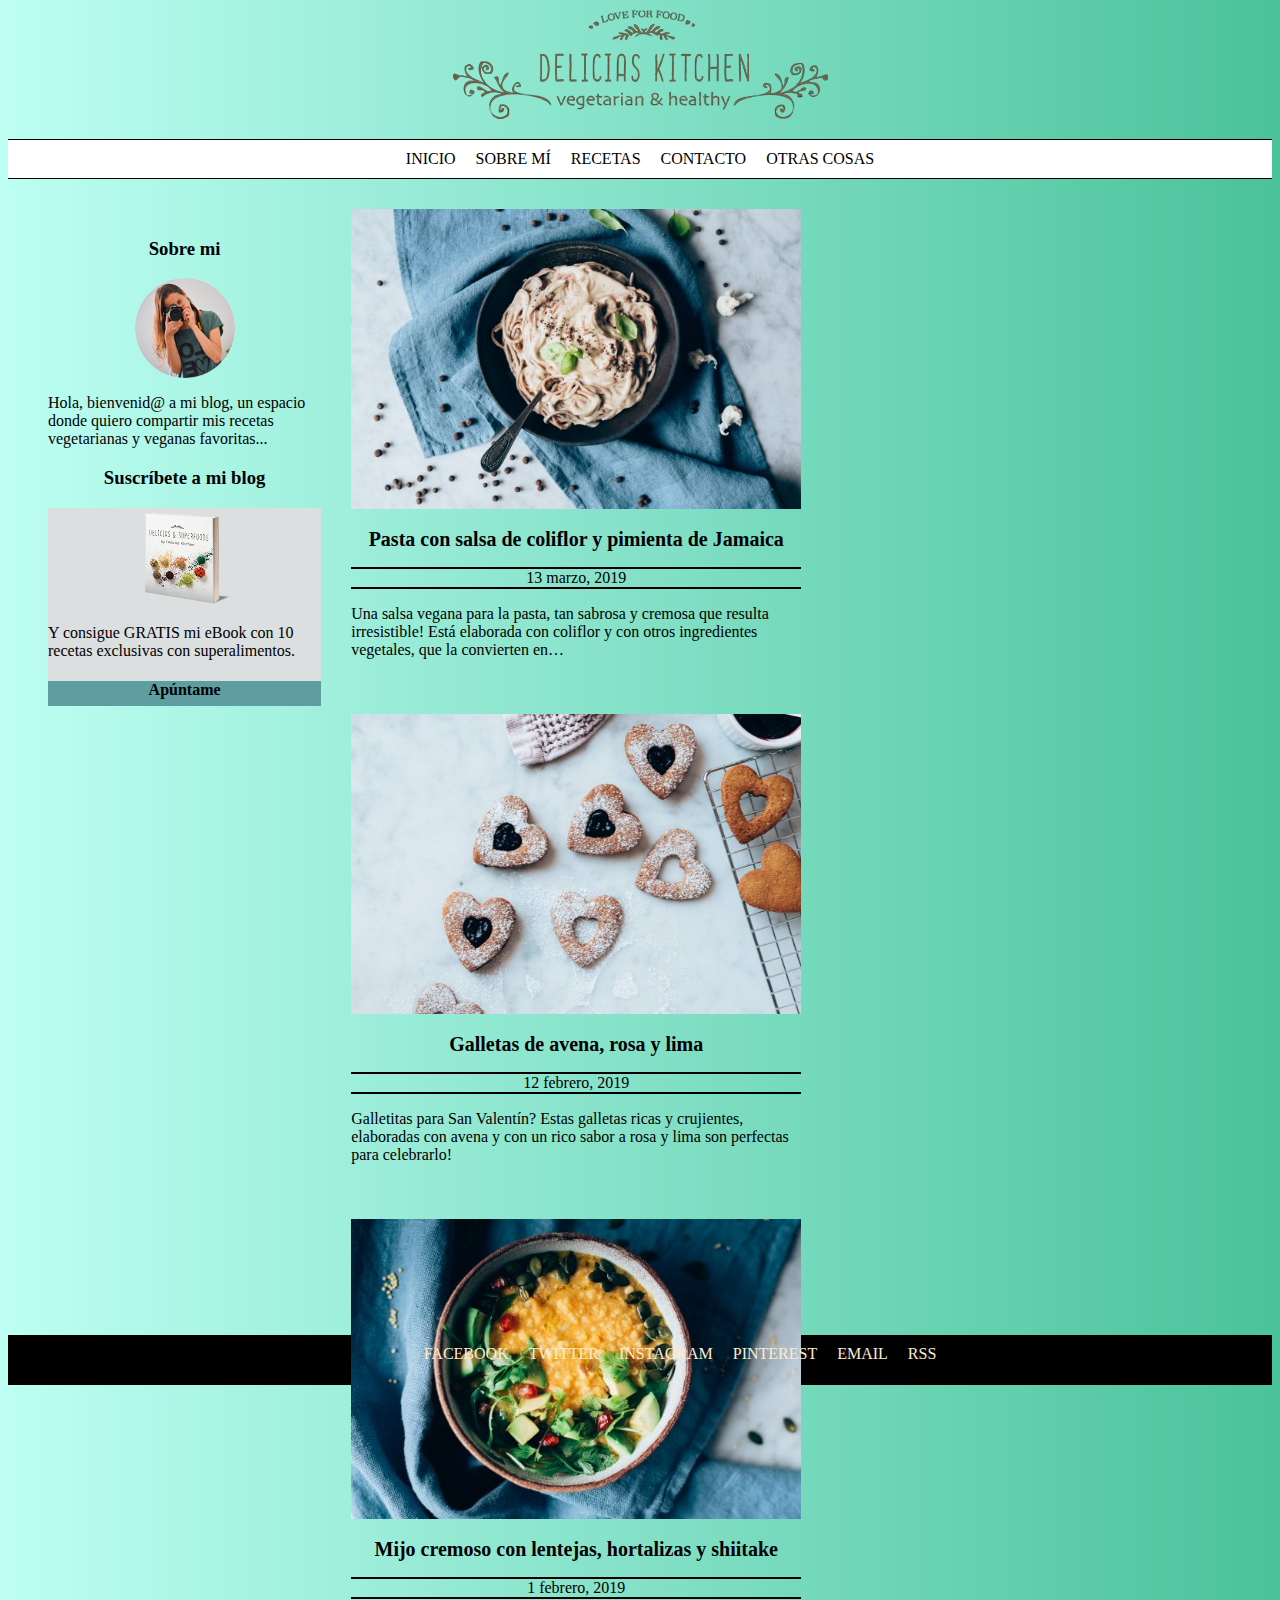
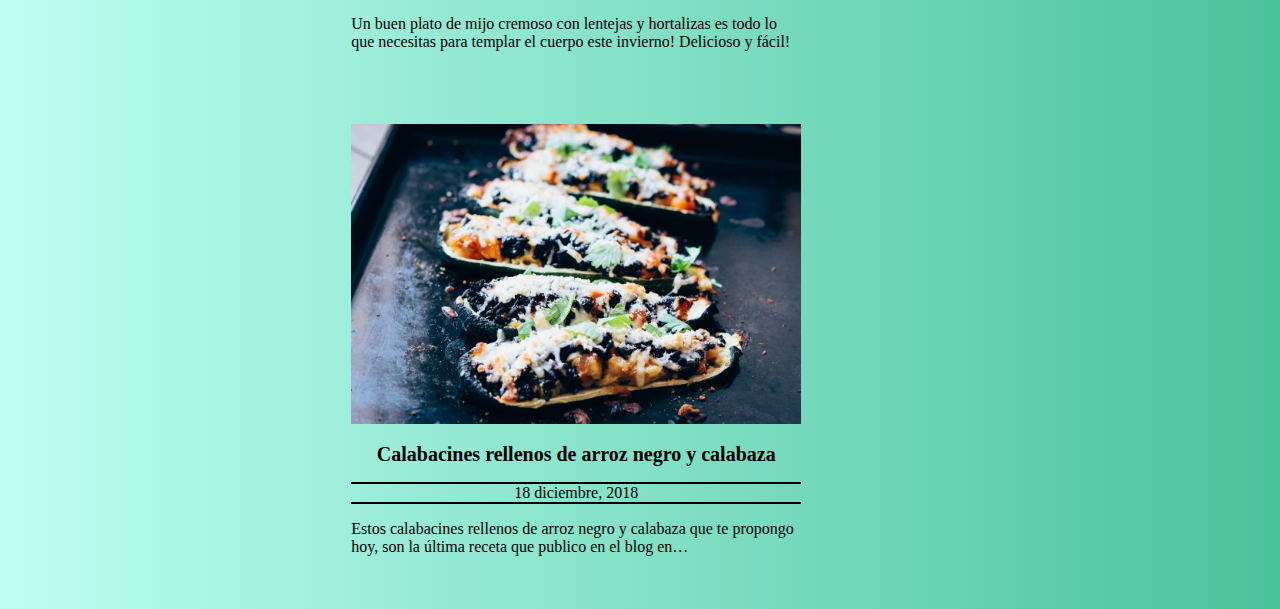
<file: index.html>
<!DOCTYPE html>
<!-- *****************************************************
NOMBRE: Alejandro
APELLIDOS: Sánchez Camposo
*********************************************************** -->
<html>

<head>
    <meta charset="utf-8" />
    <link rel="stylesheet" href="CSSgeneral.css" />
    <link rel="stylesheet" href="index.css" />
    <title>Delicias Kitchen</title>
</head>

<body>
    <div class="Logo-Delicias">
        <img src="imagenes\Logo-Delicias.png" alt="Logo-Delicias">
    </div>
    <header>
        <nav>
            <li class="menu"><a href="index.html">Inicio</a></li>
            <li class="menu"><a href="index.html">Sobre mí</a></li>
            <li class="menu"><a href="recetas.html">Recetas</a></li>
            <li class="menu"><a href="formulario.html">Contacto</a></li>
            <li class="menu"><a href="chuletas.html">Otras cosas</a></li>
        </nav>
    </header>
    <main class="container">
        <div class="sobre_mi ">
            <aside>
                <h3>Sobre mi</h3>
                <div class="perfil">
                    <img  src="imagenes\isagil.png" alt="perfil">
                </div>
                <p>Hola, bienvenid@ a mi blog, un espacio donde quiero compartir mis recetas vegetarianas y veganas
                    favoritas...</p>
                <h3>Suscríbete a mi blog</h3>
                <div class="aa">
                    <div class="Libro">
                        <img src="imagenes\libro.png" alt="">
                    </div>
                    <p>Y consigue GRATIS mi eBook con 10 recetas exclusivas con superalimentos.</p>
                    <h4>Apúntame</h4>
            </aside>
        </div>
        </div>
        <section class="recetas">
            <article>
                <img  src="imagenes\Pasta.jpg" alt="">
                <a href="recetas.html"> Pasta con salsa de coliflor y pimienta de Jamaica</a>
                <p class="date">13 marzo, 2019</p>
                <p>Una salsa vegana para la pasta, tan sabrosa y cremosa que resulta irresistible! Está
                    elaborada
                    con coliflor y
                    con otros ingredientes vegetales, que la convierten en… </p>
            </article>
            <article>
                <img  src="imagenes\galletas.jpg" alt="">
                <a href="recetas.html">Galletas de avena, rosa y lima</a>
                <p class="date">12 febrero, 2019</p>
                <p>Galletitas para San Valentín? Estas galletas ricas y crujientes, elaboradas con avena y
                    con
                    un rico sabor a rosa y
                    lima son perfectas para celebrarlo!</p>
            </article>
            <article>
                <img  src="imagenes\mijo.jpg" alt="">
                <a href="recetas.html">Mijo cremoso con lentejas, hortalizas y shiitake</a>
                <p class="date">1 febrero, 2019</p>
                <p>Un buen plato de mijo cremoso con lentejas y hortalizas es todo lo que necesitas para
                    templar
                    el cuerpo este
                    invierno! Delicioso y fácil!</p>
            </article>
            <article>
                <img  src="imagenes\calabacines.jpg" alt="">
                <a href="recetas.html">Calabacines rellenos de arroz negro y calabaza</a>
                <p class="date">18 diciembre, 2018</p>
                <p>Estos calabacines rellenos de arroz negro y calabaza que te propongo hoy, son la última
                    receta que publico en el
                    blog en…</p>
            </article>
        </section>
    </main>
    <footer>
        <ul>
            <li>Facebook</li>
            <li>Twitter</li>
            <li>Instagram</li>
            <li>Pinterest</li>
            <li>Email</li>
            <li>RSS</li>
        </ul>
    </footer>
</body>
</html>
</file>
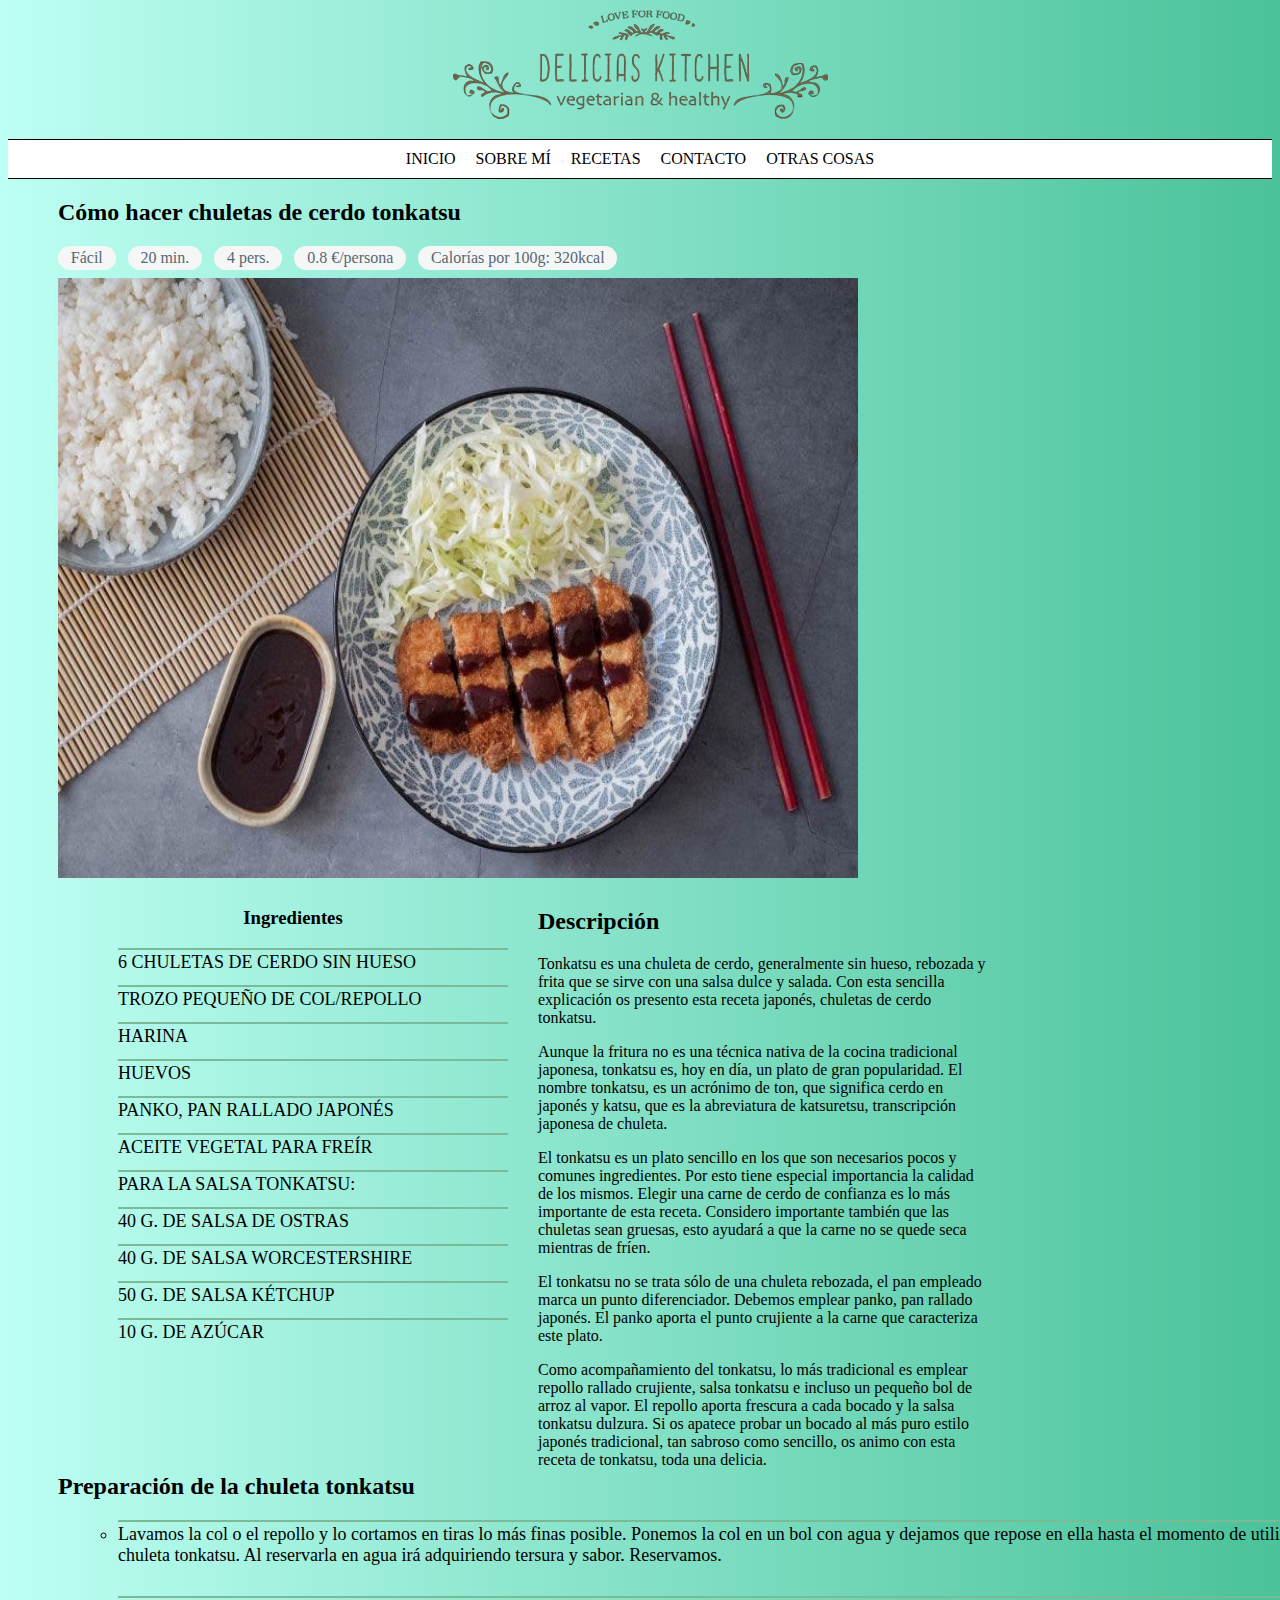
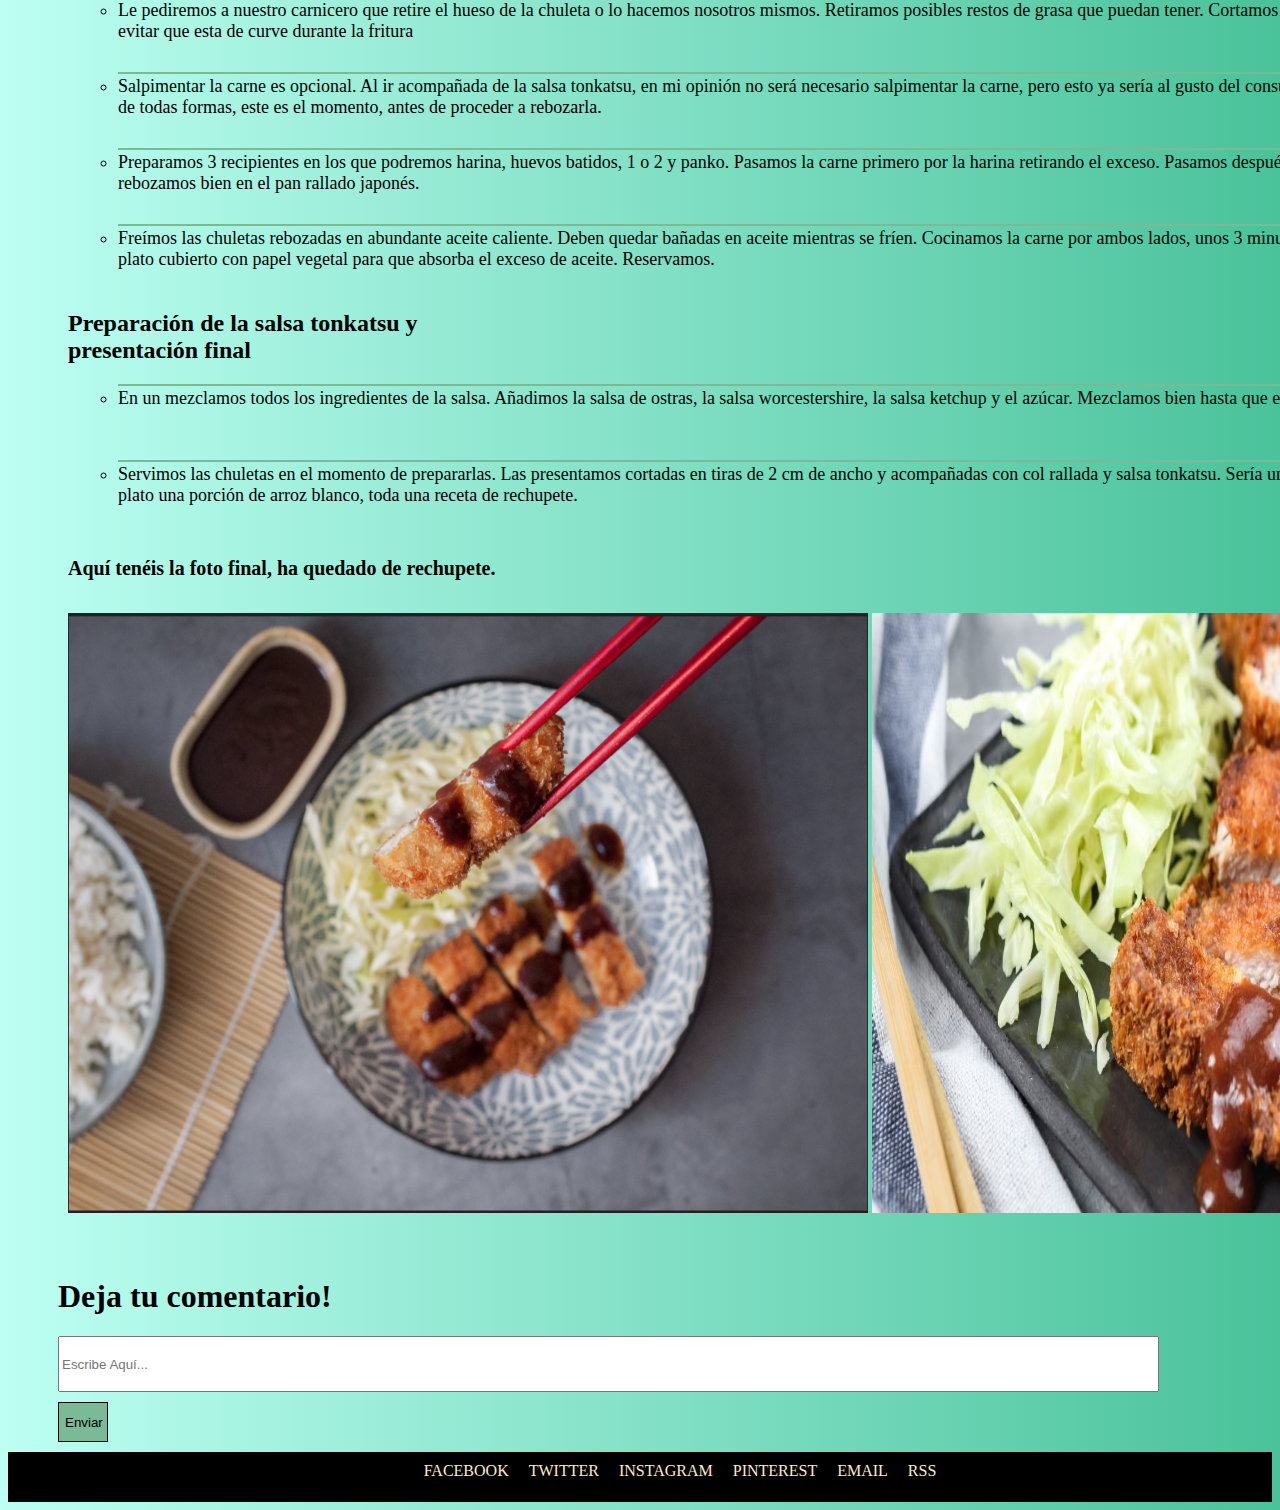
<file: chuletas.html>
<!DOCTYPE html>
<!-- *****************************************************
NOMBRE: Alejandro
APELLIDOS: Sánchez Camposo
*********************************************************** -->
<html>

<head>
    <meta charset="utf-8" />
    <link rel="stylesheet" href="CSSgeneral.css" />
    <link rel="stylesheet" href="chuletas.css" />
    <title>Delicias Kitchen</title>
</head>


<body>
    <div class="Logo-Delicias">
        <img src="imagenes\Logo-Delicias.png" alt="Logo-Delicias">
    </div>
    <header>
        <nav>
            <li class="menu"><a href="index.html">Inicio</a></li>
            <li class="menu"><a href="index.html">Sobre mí</a></li>
            <li class="menu"><a href="recetas.html">Recetas</a></li>
            <li class="menu"><a href="formulario.html">Contacto</a></li>
            <li class="menu"><a href="chuletas.html">Otras cosas</a></li>
        </nav>
    </header>
    <main>
        <h2>Cómo hacer chuletas de cerdo tonkatsu</h2>
        <span class="info">Fácil</span>
        <span class="info">20 min.</span>
        <span class="info">4 pers.</span>
        <span class="info">0.8 €/persona</span>
        <span class="info">Calorías por 100g: 320kcal</span>
        <section class="intro">
            <img src="imagenes\chuletas-de-cerdo-tonkatsu-768x480.jpg" alt="foto_receta">
            <article>
                <div class="ingredients">
                    <h3>Ingredientes</h3>
                    <ul>
                        <li>6 chuletas de cerdo sin hueso</li>
                        <li>Trozo pequeño de col/repollo</li>
                        <li>Harina</li>
                        <li>Huevos</li>
                        <li>Panko, pan rallado japonés</li>
                        <li>Aceite vegetal para freír</li>
                        <li>Para la salsa tonkatsu:</li>
                        <li>40 g. de salsa de ostras</li>
                        <li>40 g. de salsa worcestershire</li>
                        <li>50 g. de salsa kétchup</li>
                        <li>10 g. de azúcar</li>
                    </ul>
                </div>
            </article>
            <article>
                <h2>Descripción</h2>
                <p>Tonkatsu es una chuleta de cerdo, generalmente sin hueso, rebozada y frita que se sirve con una salsa
                    dulce y salada. Con esta sencilla explicación os presento esta receta japonés, chuletas de cerdo
                    tonkatsu.</p>
                <p>Aunque la fritura no es una técnica nativa de la cocina tradicional japonesa, tonkatsu es, hoy en
                    día, un plato de gran popularidad. El nombre tonkatsu, es un acrónimo de ton, que significa cerdo en
                    japonés y katsu, que es la abreviatura de katsuretsu, transcripción japonesa de chuleta.</p>
                <p>El tonkatsu es un plato sencillo en los que son necesarios pocos y comunes ingredientes. Por esto
                    tiene especial importancia la calidad de los mismos. Elegir una carne de cerdo de confianza es lo
                    más importante de esta receta. Considero importante también que las chuletas sean gruesas, esto
                    ayudará a que la carne no se quede seca mientras de fríen.</p>
                <p>El tonkatsu no se trata sólo de una chuleta rebozada, el pan empleado marca un punto diferenciador.
                    Debemos emplear panko, pan rallado japonés. El panko aporta el punto crujiente a la carne que
                    caracteriza este plato.</p>
                <p>Como acompañamiento del tonkatsu, lo más tradicional es emplear repollo rallado crujiente, salsa
                    tonkatsu e incluso un pequeño bol de arroz al vapor. El repollo aporta frescura a cada bocado y la
                    salsa tonkatsu dulzura. Si os apatece probar un bocado al más puro estilo japonés tradicional, tan
                    sabroso como sencillo, os animo con esta receta de tonkatsu, toda una delicia.</p>
            </article>
        </section>
        <section>
            <div class="pasos">
                <h2>Preparación de la chuleta tonkatsu</h2>
                <article>
                    <ol>
                        <li>
                            Lavamos la col o el repollo y lo cortamos en tiras lo más finas posible. Ponemos la col en
                            un
                            bol con agua y dejamos que repose en ella hasta el momento de utilizarla. La col nos servirá
                            de
                            guarnición para la chuleta tonkatsu. Al reservarla en agua irá adquiriendo tersura y sabor.
                            Reservamos.
                        </li>
                        <li>
                            Le pediremos a nuestro carnicero que retire el hueso de la chuleta o lo hacemos nosotros
                            mismos.
                            Retiramos posibles restos de grasa que puedan tener. Cortamos los ligamentos que bordean la
                            carne para evitar que esta de curve durante la fritura
                        </li>
                        <li>
                            Salpimentar la carne es opcional. Al ir acompañada de la salsa tonkatsu, en mi opinión no
                            será
                            necesario salpimentar la carne, pero esto ya sería al gusto del consumidor. Si lo que
                            queremos
                            es salpimentarla de todas formas, este es el momento, antes de proceder a rebozarla.
                        </li>
                        <li>
                            Preparamos 3 recipientes en los que podremos harina, huevos batidos, 1 o 2 y panko. Pasamos
                            la
                            carne primero por la harina retirando el exceso. Pasamos después la carne por el huevo
                            batido y
                            finalmente rebozamos bien en el pan rallado japonés.
                        </li>
                        <li>
                            Freímos las chuletas rebozadas en abundante aceite caliente. Deben quedar bañadas en aceite
                            mientras se fríen. Cocinamos la carne por ambos lados, unos 3 minutos por cada uno.
                            Retiramos
                            las chuletas a un plato cubierto con papel vegetal para que absorba el exceso de aceite.
                            Reservamos.
                        </li>
                    </ol>
                    <h2>Preparación de la salsa tonkatsu y presentación final</h2>
                    <ol>
                        <li>En un mezclamos todos los ingredientes de la salsa. Añadimos la salsa de ostras, la salsa
                            worcestershire, la salsa ketchup y el azúcar. Mezclamos bien hasta que el azúcar se haya
                            disuelto.</li>
                        <li>Servimos las chuletas en el momento de prepararlas. Las presentamos cortadas en tiras de 2
                            cm de ancho y acompañadas con col rallada y salsa tonkatsu. Sería un perfecto acompañamiento
                            para completar en plato una porción de arroz blanco, toda una receta de rechupete.</li>
                    </ol>
            </div>
            </article>
            <article class="final">
                <h5>Aquí tenéis la foto final, ha quedado de rechupete.</h5>
                <img src="imagenes\Captura.PNG" alt="foto_final" >
                <img src="imagenes\tonkatsu-1200x480.jpg" alt="">
            </article>
        </section>
        <h1>Deja tu comentario!</h1>
        <div class="comentario">
        <form action="" method="get" id="comentario">
            <input type="text" id="comentario" placeholder="Escribe Aquí...">
        </form>
        <button type="submit">Enviar</button>
        </div>
    </main>
    <footer>
        <ul>
            <li>Facebook</li>
            <li>Twitter</li>
            <li>Instagram</li>
            <li>Pinterest</li>
            <li>Email</li>
            <li>RSS</li>
        </ul>
    </footer>
</body>

</html>
</file>
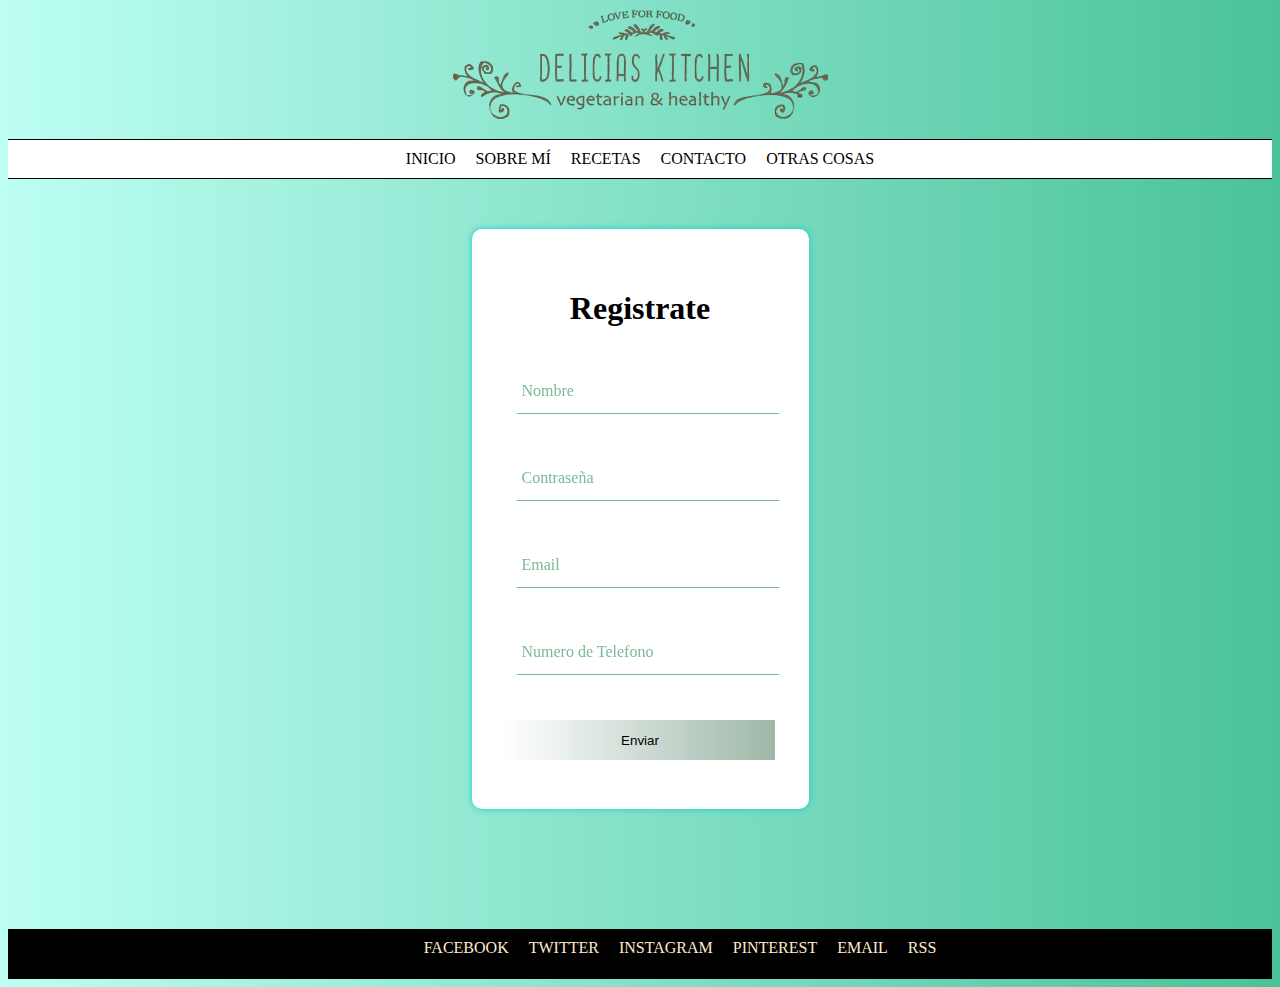
<file: formulario.html>
<!DOCTYPE html>
<!-- *****************************************************
NOMBRE: Alejandro
APELLIDOS: Sánchez Camposo
*********************************************************** -->
<html>

<head>
    <meta charset="utf-8" />
    <link rel="stylesheet" href="CSSgeneral.css" />
    <link rel="stylesheet" href="formulario.css" />
    <title>Delicias Kitchen</title>
</head>
<body>
    <div class="Logo-Delicias">
        <img src="imagenes\Logo-Delicias.png" alt="Logo-Delicias">
    </div>
    <header>
        <nav>
            <li class="menu"><a href="index.html">Inicio</a></li>
            <li class="menu"><a href="index.html">Sobre mí</a></li>
            <li class="menu"><a href="recetas.html">Recetas</a></li>
            <li class="menu"><a href="formulario.html">Contacto</a></li>
            <li class="menu"><a href="chuletas.html">Otras cosas</a></li>
        </nav>
    </header>
    <main>
        <form action="" method="GET" id="form">
            <div class="form">
                <h1>Registrate</h1>
                <div class="grupo">
                    <input type="text" name="" id="name" required><span class="barra"></span>
                    <label for="">Nombre</label>
                </div>
                <div class="grupo">
                    <input type="password" name="" id="password" required><span class="barra"></span>
                    <label for="">Contraseña</label>
                </div>
                <div class="grupo">
                    <input type="email" name="" id="email" required><span class="barra"></span>
                    <label for="">Email</label>
                </div>
                <div class="grupo">
                    <input type="tel" name="" id="email" required><span class="barra"></span>
                    <label for="">Numero de Telefono</label>
                </div>
            <button type="submit">Enviar</button>
        </form>
    </div>
        </main>
        <footer>
            <ul>
                <li>Facebook</li>
                <li>Twitter</li>
                <li>Instagram</li>
                <li>Pinterest</li>
                <li>Email</li>
                <li>RSS</li>
            </ul>
        </footer>
        </body>
        </html>
</file>
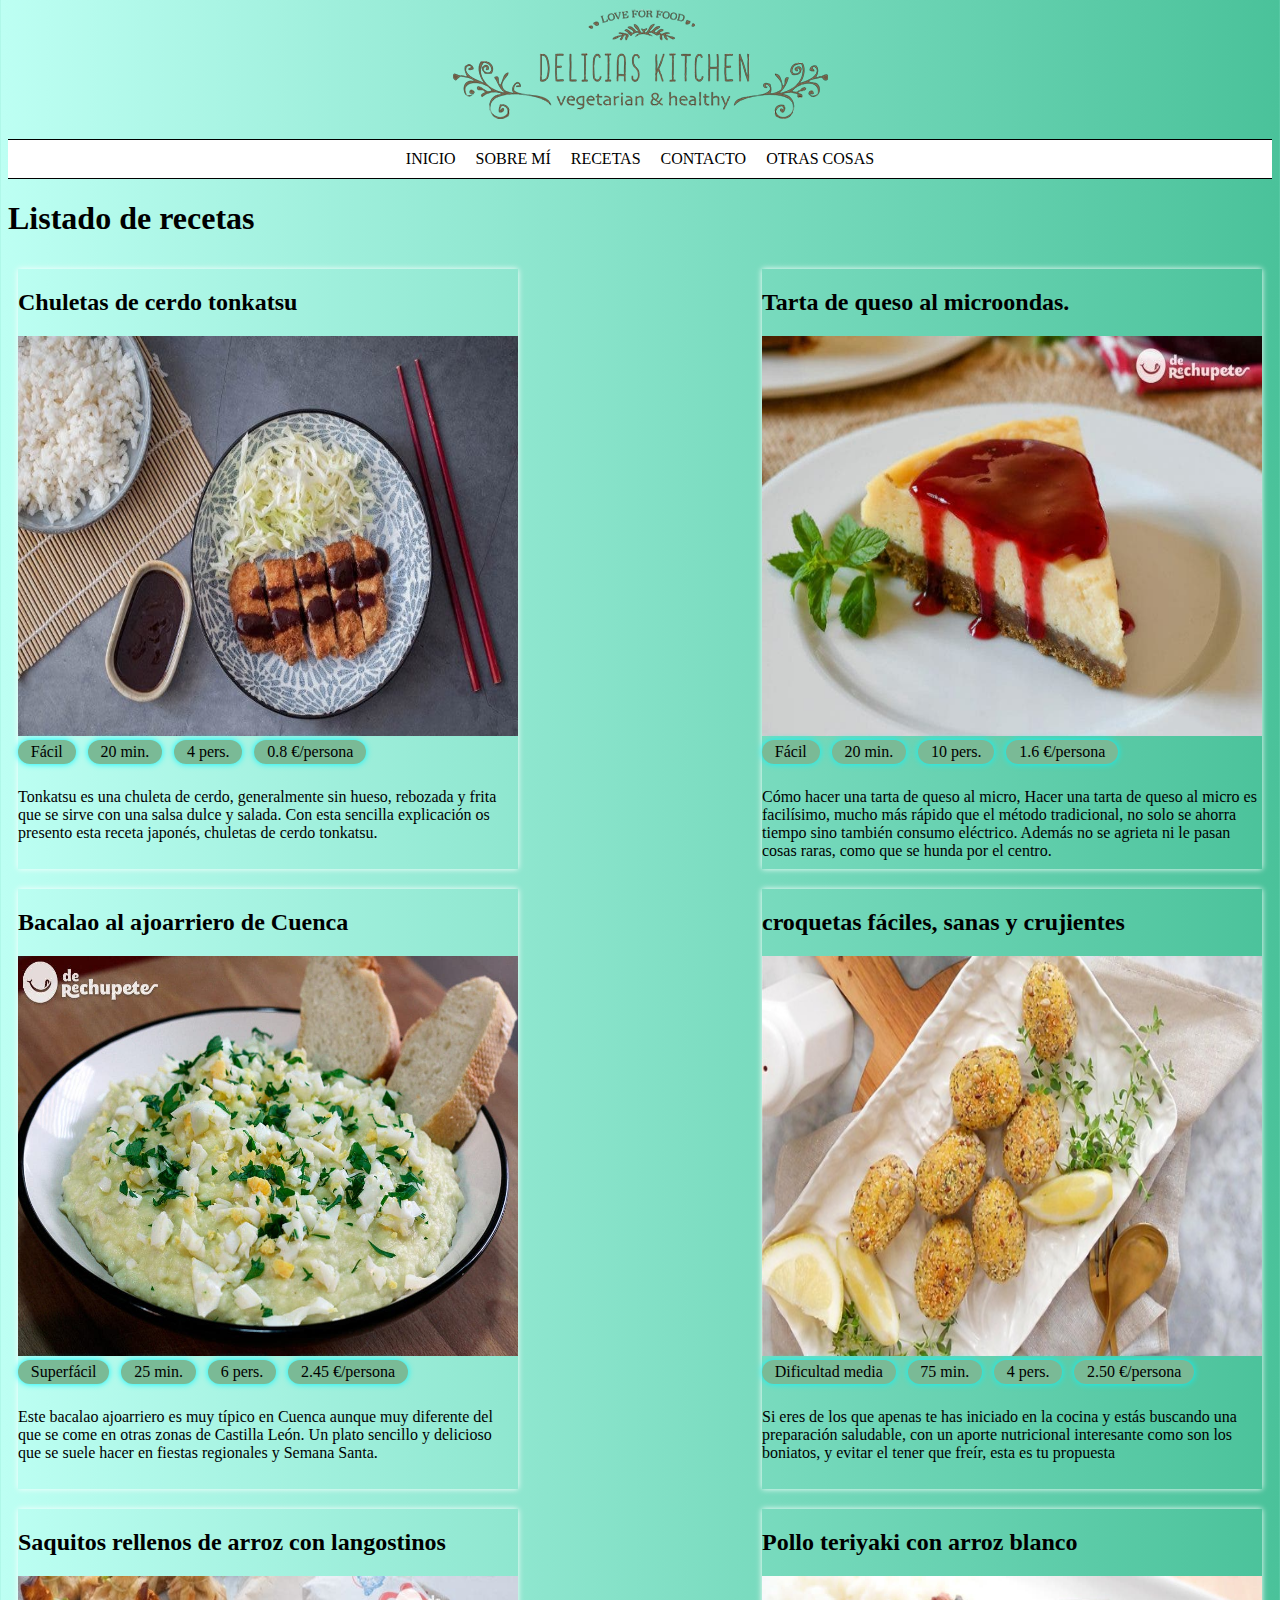
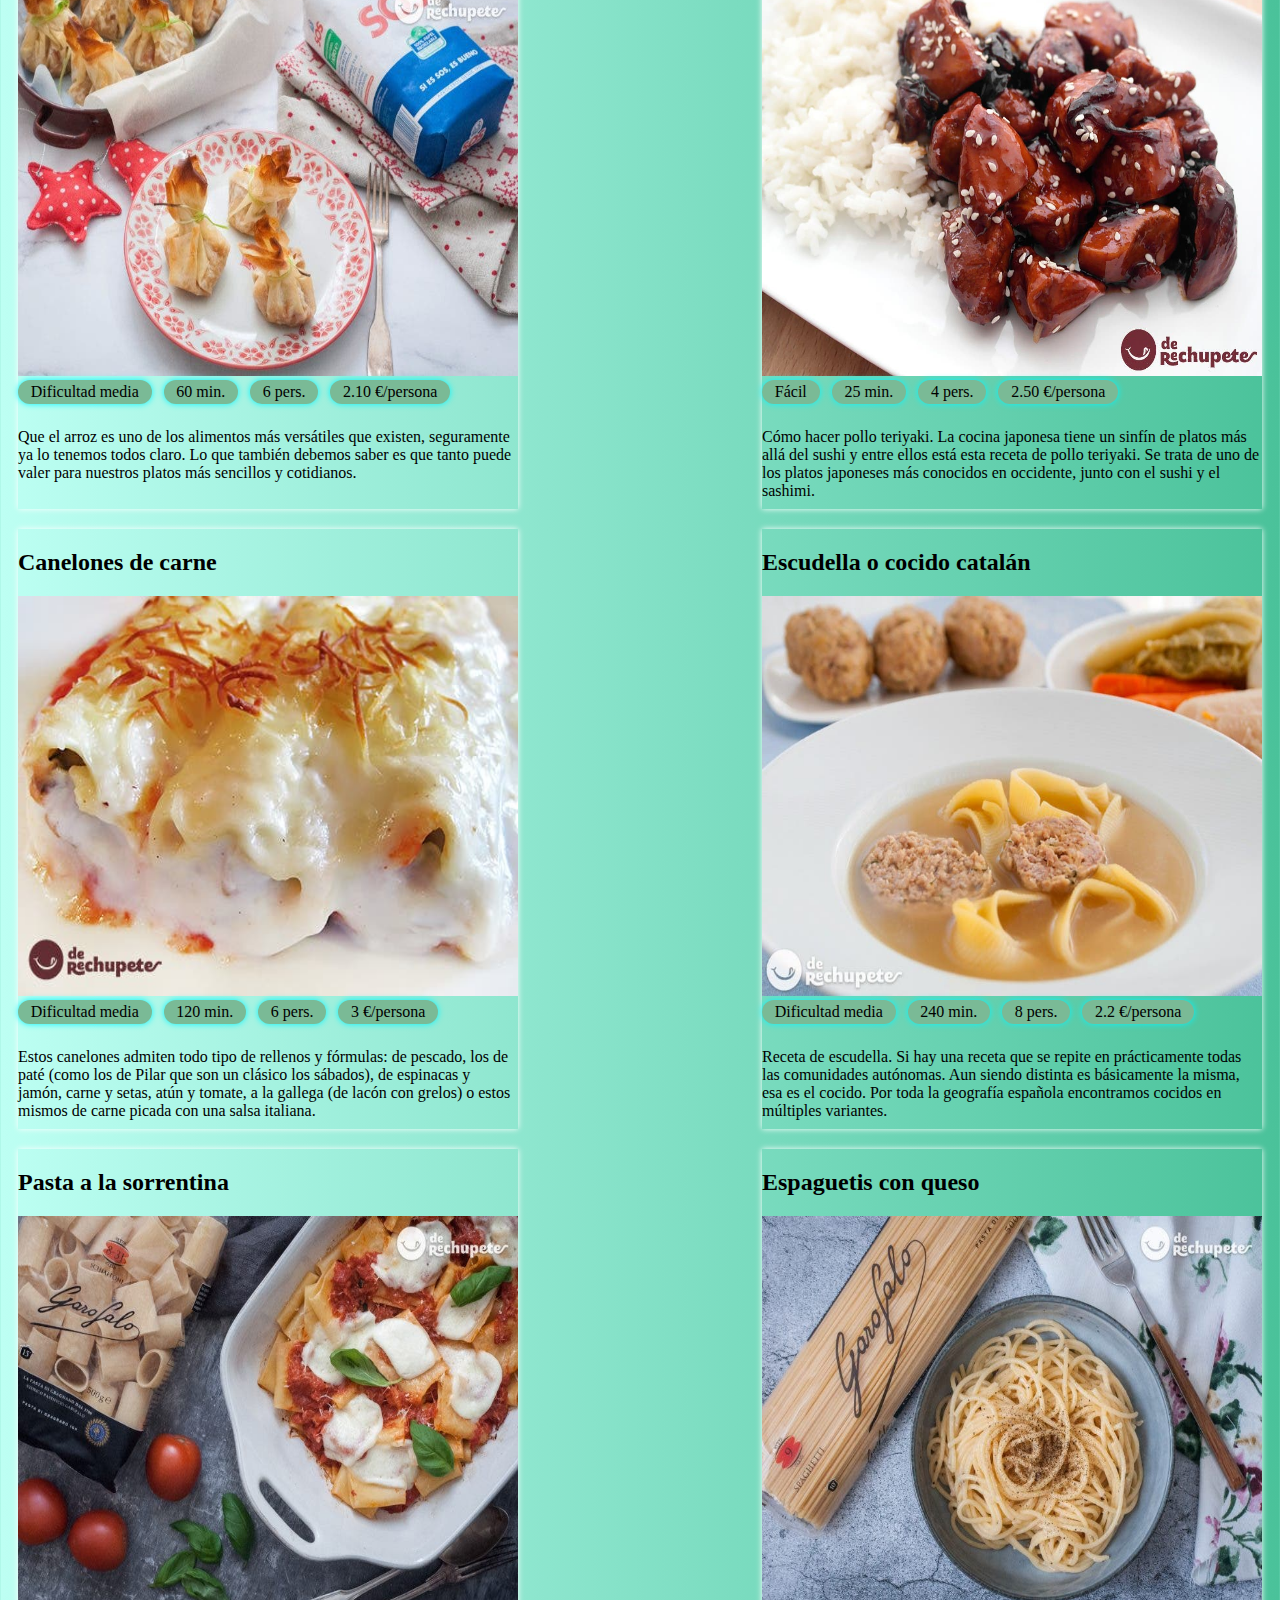
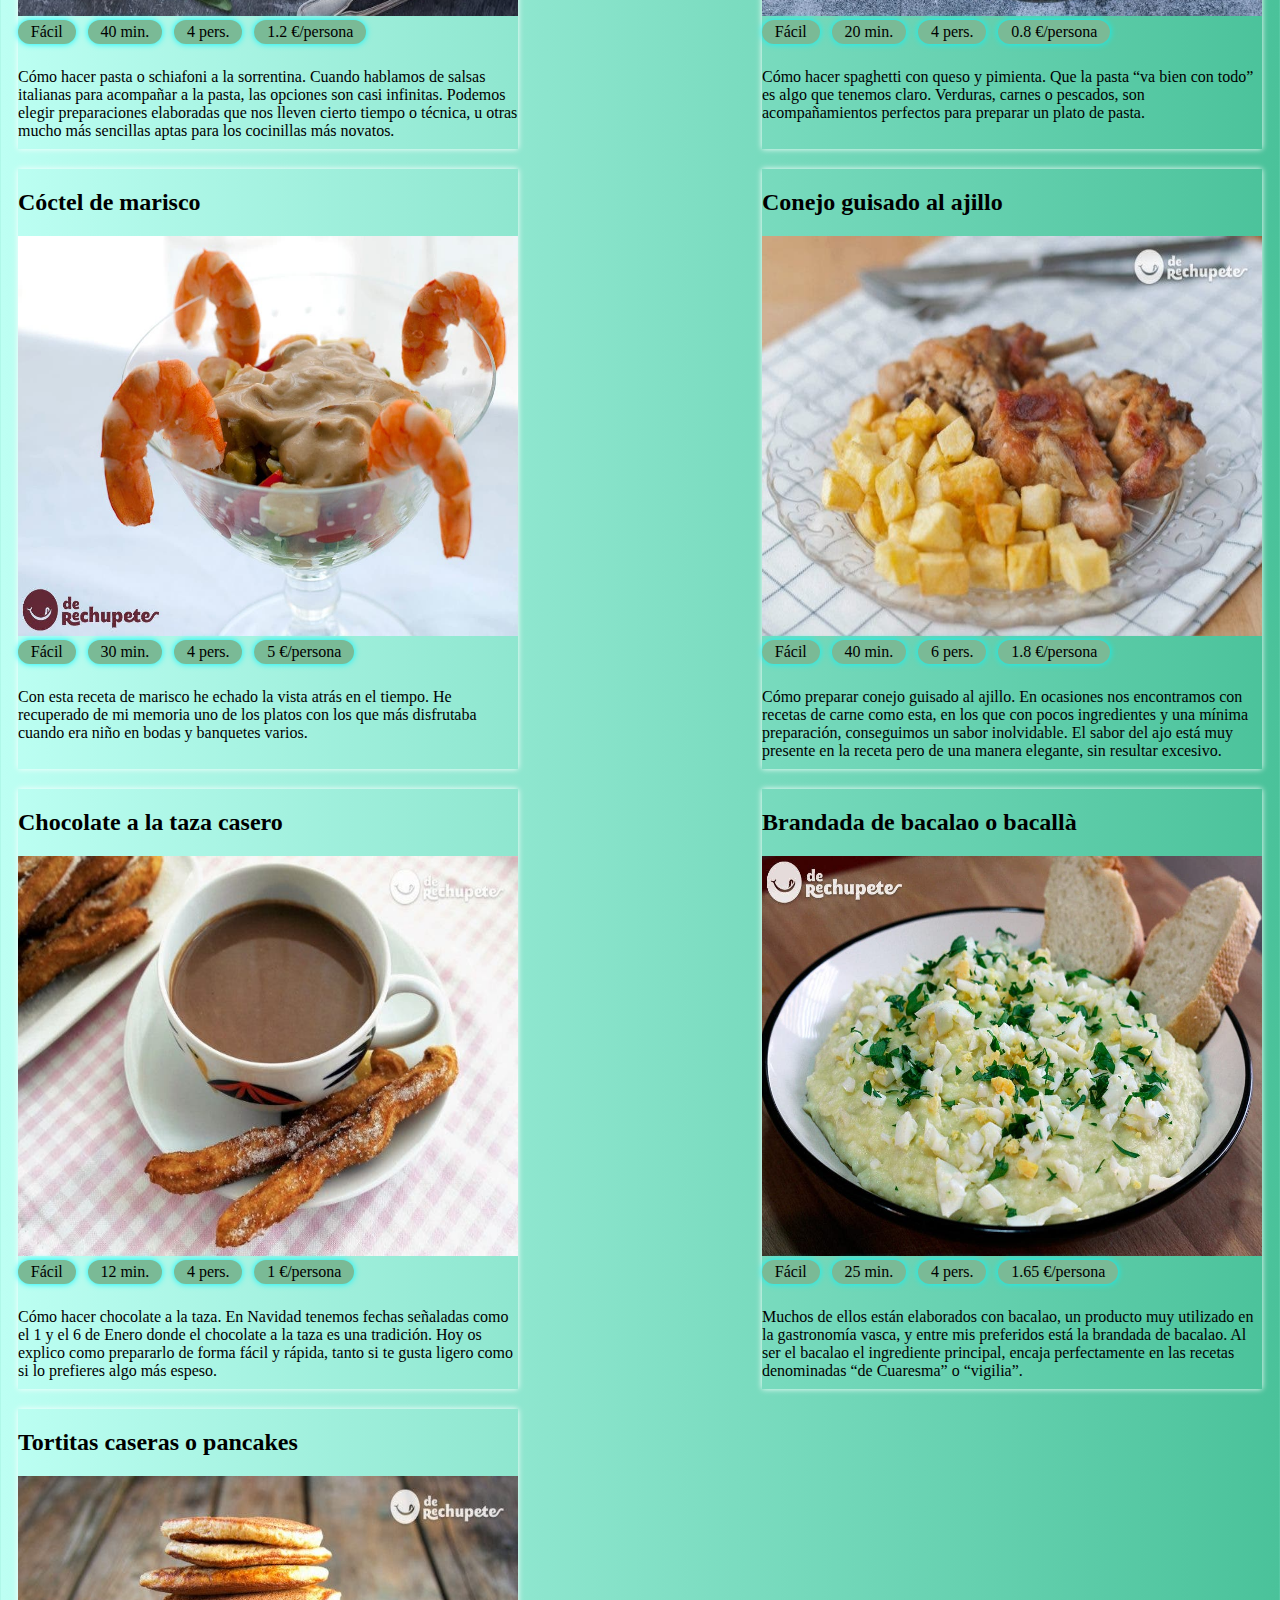
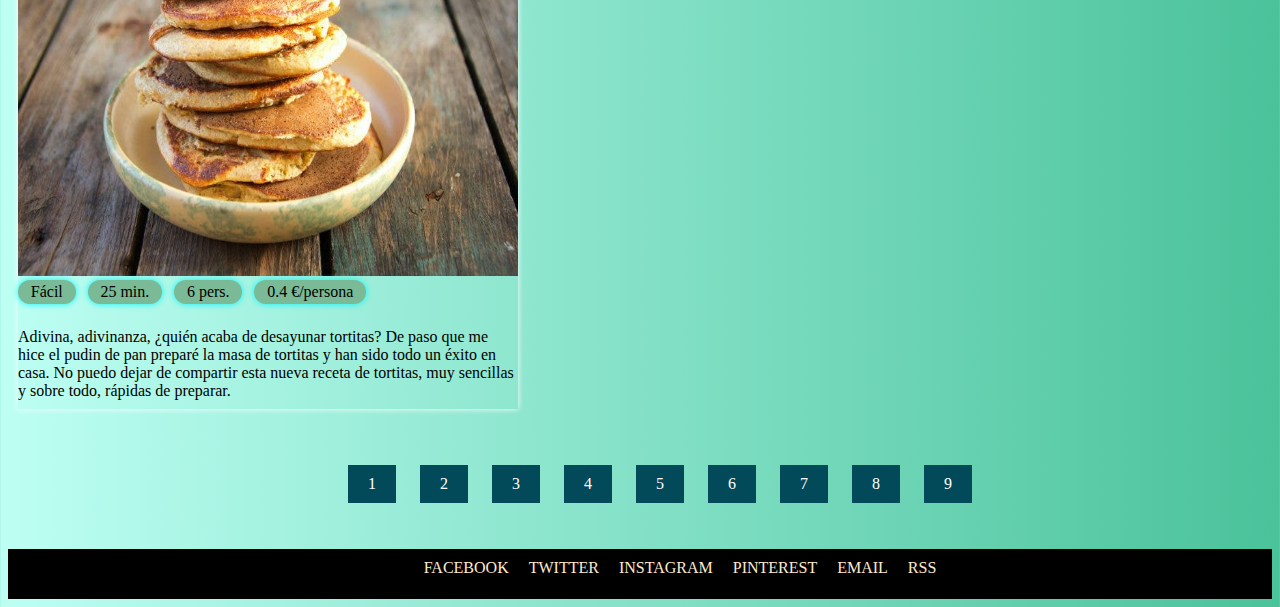
<file: recetas.html>
<!DOCTYPE html>
<!-- *****************************************************
NOMBRE: Alejandro
APELLIDOS: Sánchez Camposo
*********************************************************** -->
<html>

<head>
    <meta charset="utf-8" />
    <link rel="stylesheet" href="CSSgeneral.css" />
    <link rel="stylesheet" href="recetas.css" />
    <title>Delicias Kitchen</title>
</head>
<body>
    <div class="Logo-Delicias">
        <img src="imagenes\Logo-Delicias.png" alt="Logo-Delicias">
    </div>
    <header>
        <nav>
            <li class="menu"><a href="index.html">Inicio</a></li>
            <li class="menu"><a href="index.html">Sobre mí</a></li>
            <li class="menu"><a href="recetas.html">Recetas</a></li>
            <li class="menu"><a href="formulario.html">Contacto</a></li>
            <li class="menu"><a href="chuletas.html">Otras cosas</a></li>
        </nav>
    </header>
    <main>
        <h1>Listado de recetas</h1>
        <section>
            <article>
                <h2>Chuletas de cerdo tonkatsu</h2>
                <a href="chuletas.html"><img src="imagenes\chuletas-de-cerdo-tonkatsu-768x480.jpg"></a>
                <span class="info">Fácil</span>
                <span class="info">20 min.</span>
                <span class="info">4 pers.</span>
                <span class="info">0.8 €/persona</span>
                <p>Tonkatsu es una chuleta de cerdo, generalmente sin hueso, rebozada y frita que se sirve con una salsa
                    dulce y salada. Con esta sencilla explicación os presento esta receta japonés, chuletas de cerdo
                    tonkatsu.</p>
            </article>
            <article>
                <h2>Tarta de queso al microondas.</h2>
                <img src="imagenes\Tarta-de-queso-en-microondas-768x530.jpg" alt="foto_receta" href="chuletas.html">
                <span class="info">Fácil</span>
                <span class="info">20 min.</span>
                <span class="info">10 pers.</span>
                <span class="info">1.6 €/persona</span>
                <p>Cómo hacer una tarta de queso al micro, Hacer una tarta de queso al micro es facilísimo, mucho más
                    rápido que el método tradicional, no solo se ahorra tiempo sino también consumo eléctrico. Además no
                    se agrieta ni le pasan cosas raras, como que se hunda por el centro.</p>
            </article>
            <article>
                <h2>Bacalao al ajoarriero de Cuenca</h2>
                <img src="imagenes\bacalao_ajoarriero.jpg" alt="foto_receta" href="chuletas.html">
                <span class="info">Superfácil</span>
                <span class="info">25 min.</span>
                <span class="info">6 pers.</span>
                <span class="info">2.45 €/persona</span>
                <p>Este bacalao ajoarriero es muy típico en Cuenca aunque muy diferente del que se come en otras zonas
                    de Castilla León. Un plato sencillo y delicioso que se suele hacer en fiestas regionales y Semana
                    Santa.</p>
            </article>
            <article>
                <h2>croquetas fáciles, sanas y crujientes</h2>
                <img src="imagenes\croquetas-5-U303042264459wsB--620x349@abc.jpg" alt="foto_receta" href="chuletas.html">
                <span class="info">Dificultad media</span>
                <span class="info">75 min.</span>
                <span class="info">4 pers.</span>
                <span class="info">2.50 €/persona</span>
                <p>Si eres de los que apenas te has iniciado en la cocina y estás buscando una preparación saludable,
                    con un aporte nutricional interesante como son los boniatos, y evitar el tener que freír, esta es tu
                    propuesta</p>
            </article>
            <article>
                <h2>Saquitos rellenos de arroz con langostinos</h2>
                <img src="imagenes\Saquitos-rellenos-de-arroz-con-marisco-768x510.jpg" alt="foto_receta" href="chuletas.html">
                <span class="info">Dificultad media</span>
                <span class="info">60 min.</span>
                <span class="info">6 pers.</span>
                <span class="info">2.10 €/persona</span>
                <p>Que el arroz es uno de los alimentos más versátiles que existen, seguramente ya lo tenemos todos
                    claro. Lo que también debemos saber es que tanto puede valer para nuestros platos más sencillos y
                    cotidianos.</p>

            </article>
            <article>
                <h2>Pollo teriyaki con arroz blanco</h2>
                <img src="imagenes\pollo_teriyaki.jpg" alt="foto_receta" href="chuletas.html">
                <span class="info">Fácil</span>
                <span class="info">25 min.</span>
                <span class="info">4 pers.</span>
                <span class="info">2.50 €/persona</span>
                <p>Cómo hacer pollo teriyaki. La cocina japonesa tiene un sinfín de platos más allá del sushi y entre
                    ellos está esta receta de pollo teriyaki. Se trata de uno de los platos japoneses más conocidos en
                    occidente, junto con el sushi y el sashimi.</p>

            </article>
            <article>
                <h2>Canelones de carne</h2>
                <img src="imagenes\canelones_carne.jpg" alt="foto_receta" href="chuletas.html">
                <span class="info">Dificultad media</span>
                <span class="info">120 min.</span>
                <span class="info">6 pers.</span>
                <span class="info">3 €/persona</span>
                <p>Estos canelones admiten todo tipo de rellenos y fórmulas: de pescado, los de paté (como los de Pilar
                    que son un clásico los sábados), de espinacas y jamón, carne y setas, atún y tomate, a la gallega
                    (de lacón con grelos) o estos mismos de carne picada con una salsa italiana.</p>
            </article>
            <article>
                <h2>Escudella o cocido catalán</h2>
                <img src="imagenes\escudella_catalana-768x527.jpg" alt="foto_receta" href="chuletas.html">
                <span class="info">Dificultad media</span>
                <span class="info">240 min.</span>
                <span class="info">8 pers.</span>
                <span class="info">2.2 €/persona</span>
                <p>Receta de escudella. Si hay una receta que se repite en prácticamente todas las comunidades
                    autónomas. Aun siendo distinta es básicamente la misma, esa es el cocido. Por toda la geografía
                    española encontramos cocidos en múltiples variantes.</p>
            </article>
            <article>
                <h2>Pasta a la sorrentina</h2>
                <img src="imagenes\Pasta-a-la-sorrentina-768x530.jpg" alt="foto_receta" href="chuletas.html">
                <span class="info">Fácil</span>
                <span class="info">40 min.</span>
                <span class="info">4 pers.</span>
                <span class="info">1.2 €/persona</span>
                <p>Cómo hacer pasta o schiafoni a la sorrentina. Cuando hablamos de salsas italianas para acompañar a la
                    pasta, las opciones son casi infinitas. Podemos elegir preparaciones elaboradas que nos lleven
                    cierto tiempo o técnica, u otras mucho más sencillas aptas para los cocinillas más novatos.</p>

            </article>
            <article>
                <h2>Espaguetis con queso</h2>
                <img src="imagenes\Espaguetis-con-pimienta-y-queso-768x530.jpg" alt="foto_receta" href="chuletas.html">
                <span class="info">Fácil</span>
                <span class="info">20 min.</span>
                <span class="info">4 pers.</span>
                <span class="info">0.8 €/persona</span>
                <p>Cómo hacer spaghetti con queso y pimienta. Que la pasta “va bien con todo” es algo que tenemos claro.
                    Verduras, carnes o pescados, son acompañamientos perfectos para preparar un plato de pasta.</p>
            </article>
            <article>
                <h2>Cóctel de marisco</h2>
                <img src="imagenes\coctel_mariscos.jpg" alt="foto_receta" href="chuletas.html">
                <span class="info">Fácil</span>
                <span class="info">30 min.</span>
                <span class="info">4 pers.</span>
                <span class="info">5 €/persona</span>
                <p>Con esta receta de marisco he echado la vista atrás en el tiempo. He recuperado de mi memoria uno de
                    los platos con los que más disfrutaba cuando era niño en bodas y banquetes varios.</p>
            </article>
            <article>
                <h2>Conejo guisado al ajillo</h2>
                <img src="imagenes\Conejo-guisado-al-ajillo-768x527.jpg" alt="foto_receta" href="chuletas.html">
                <span class="info">Fácil</span>
                <span class="info">40 min.</span>
                <span class="info">6 pers.</span>
                <span class="info">1.8 €/persona</span>
                <p>Cómo preparar conejo guisado al ajillo. En ocasiones nos encontramos con recetas de carne como esta,
                    en los que con pocos ingredientes y una mínima preparación, conseguimos un sabor inolvidable. El
                    sabor del ajo está muy presente en la receta pero de una manera elegante, sin resultar excesivo.</p>
            </article>
            <article>
                <h2>Chocolate a la taza casero</h2>
                <img src="imagenes\Chocolate-a-la-taza-768x527.jpg" alt="foto_receta" href="chuletas.html">
                <span class="info">Fácil</span>
                <span class="info">12 min.</span>
                <span class="info">4 pers.</span>
                <span class="info">1 €/persona</span>
                <p>Cómo hacer chocolate a la taza. En Navidad tenemos fechas señaladas como el 1 y el 6 de Enero donde
                    el chocolate a la taza es una tradición. Hoy os explico como prepararlo de forma fácil y rápida,
                    tanto si te gusta ligero como si lo prefieres algo más espeso.</p>
            </article>
            <article>
                <h2>Brandada de bacalao o bacallà</h2>
                <img src="imagenes\bacalao_ajoarriero.jpg" alt="foto_receta" href="chuletas.html">
                <span class="info">Fácil</span>
                <span class="info">25 min.</span>
                <span class="info">4 pers.</span>
                <span class="info">1.65 €/persona</span>
                <p>Muchos de ellos están elaborados con bacalao, un producto muy utilizado en la gastronomía vasca, y
                    entre mis preferidos está la brandada de bacalao. Al ser el bacalao el ingrediente principal, encaja
                    perfectamente en las recetas denominadas “de Cuaresma” o “vigilia”. </p>
            </article>
            <article>
                <h2>Tortitas caseras o pancakes</h2>
                <img src="imagenes\Bandeja-de-tortitas-768x527.jpg" alt="foto_receta" href="chuletas.html">
                <span class="info">Fácil</span>
                <span class="info">25 min.</span>
                <span class="info">6 pers.</span>
                <span class="info">0.4 €/persona</span>
                <p>Adivina, adivinanza, ¿quién acaba de desayunar tortitas? De paso que me hice el pudin de pan preparé
                    la masa de tortitas y han sido todo un éxito en casa.

                    No puedo dejar de compartir esta nueva receta de tortitas, muy sencillas y sobre todo, rápidas de
                    preparar.</p>
            </article>
        </section>
        <section class="paginacion">
			<ul>
				<li><a href="pagina1.html">1</a></li>
				<li><a href="pagina2.html">2</a></li>
				<li><a href="pagina3.html">3</a></li>
				<li><a href="pagina4.html">4</a></li>
				<li><a href="pagina5.html">5</a></li>
                <li><a href="pagina5.html">6</a></li>
                <li><a href="pagina5.html">7</a></li>
                <li><a href="pagina5.html">8</a></li>
                <li><a href="pagina5.html">9</a></li>
			</ul>
		</section>
    </main>
    <footer>
        <ul>
            <li>Facebook</li>
            <li>Twitter</li>
            <li>Instagram</li>
            <li>Pinterest</li>
            <li>Email</li>
            <li>RSS</li>
        </ul>
    </footer>
</body>

</html>
</file>
<file: CSSgeneral.css>
body{
    background: #4AC29A;  /* fallback for old browsers */
    background: -webkit-linear-gradient(to right, #BDFFF3, #4AC29A);  /* Chrome 10-25, Safari 5.1-6 */
    background: linear-gradient(to right, #BDFFF3, #4AC29A); /* W3C, IE 10+/ Edge, Firefox 16+, Chrome 26+, Opera 12+, Safari 7+ */    

}
.Logo-Delicias{
    display: flex;
    justify-content: center;
    margin-bottom: 20px;
}
nav {
    border-top: 1px solid ;
    border-bottom: 1px solid ;
    display: flex  ;
    justify-content: center;
    list-style-type: none;  
}
li {
    text-transform: uppercase;
    margin: 10px;
}
.menu a {
    color: black;
    text-decoration: none;
}
.menu a:hover{
    color: #7ABA96;
    font-size: 18px;  
}
header{
    background-color: white;
    position: sticky;
    top: 0;
}
footer{
    height: 50px;
    background-color: black;
}
footer ul{
    display: flex;
    color: blanchedalmond;
    justify-content: center;
    width: 100%;
    list-style: none;
}
h3{
    display: flex ;
    justify-content: center;
}
article{
    
    height: 485px;
    width: 450px;
    margin: 10px;
}
</file>
<file: index.css>
aside img{
    width:100px;
    height:100px;
}
article img{
    height:300px;
    width:450px;
}
.perfil{
    display: flex;
    justify-content: center;
   }
.Libro{
    display: flex;
    justify-content: center;
}
.aa{
    background-color: rgb(219, 223, 223);
}
.recetas a{
    display: flex;
    justify-content: center;
    margin-top: 15px;
    color: black;
    text-decoration: none;
    font-size: 20px;
    text-align: center;
    font-weight: bold;
}
.recetas a:hover{
    color: #0fcbec; 
}
h4{
    display: flex;
    justify-content: center;
    height: 25px;
    background-color: cadetblue;
}

.menu{

    height: 18px;
}
.container{
    padding: 20px;
    display: flex;
    flex-direction: row wrap;
    justify-content: center;
}
.sobre_mi{
    height: 700px;
    width: 300px;
    margin: 20px;
    display: flex;
}
.recetas{
    display: flex;
    flex-wrap: wrap;
    height: 1100px;
    width: 1000px;
   
}

.date{
    border-top	: 2px solid black;
    border-bottom: 2px solid black;
    display: flex;
    justify-content: center;
}
</file>
<file: chuletas.css>
main img{
    height: 600px;
    width: 800px;
}
main{
    padding-left: 50px;
}
.intro{
    display: flex;
    flex-direction: row;
    flex-wrap: wrap;
}
.ingredients li {
    border-top: 2px solid #7ABA96;
    padding:2px 0px;
    font-size:18px;
    list-style-type: none;
}

.info {
    color: #576673; 
    display: inline-block;
    padding: .2em .8em;
    border-radius: 30px;
    background-color: #f5f7f7;
    margin: 0 .5em .5em 0;
}
.pasos{ 
    height: 650px;
    margin-top: 90px;
}
.pasos li{
    border-top: 2px solid #7ABA96;
    padding: 2px 0px;
    font-size: 18px;
    list-style: circle;
    width: 1500px;
    height: 60px;
    text-transform: none;
}
.final{ 
    height: 700px;
    width: 2000px
}
footer{
    height: 50px;
    background-color: black;
}
footer ul{
    display: flex;
    color: blanchedalmond;
    justify-content: center;
    width: 100%;
    list-style: none;
}
h5{
    font-size: 20px;
}
.comentario{
    height: 100px;
}
input{
    height: 50px;
    width: 90%;
}
button{
    border: 1px solid black;
    background-color: #7ABA96;
    width: 50px;
    margin: 10px auto;
    height: 40px;
    cursor: pointer;
}
</file>
<file: formulario.css>
main{
    height: 650px;
    display: flex;
    justify-content: center;
    margin: 50px;
}
h1{
    text-align: center;
    font-weight: 700;
}
form{
    height: 500px;
    background-color: white;
    padding: 40px 0;
    box-shadow: 0 0 6px 0 rgb(19, 204, 211);
    border-radius: 10px;
}
form .grupo{
    position: relative;
    margin: 45px;
}
input{
    background: none;
    font-size: 18px;
    padding: 10px 10px 10px 5px;
    display: block;
    width: 100%;
    border:none;
    border-bottom: 1px solid #7ABA96;
}
input:focus{
    outline: none;
    color: #5e5d5d;
}
label{
    color: #7ABA96;
    font-size: 16px;
    position: absolute;
    bottom: 0;
    left: 5px;
    top: 10px;
    transition: 0.5s ease;
    pointer-events: none;
}
input:focus~label,
input:valid~label{
    top: -14px;
    font-size: 12px;
    color:rgb(19, 204, 211);
}
.barra{
    position: relative;
    display: block;
    width: 100%;
}
button{
    border: none;
    background: #F7F8F8; 
    background: -webkit-linear-gradient(to right, #89b49c, #fff); 
    background: linear-gradient(to right, #fff, #9eb8a9); 
    display: block;
    width: 80%;
    margin: 10px auto;
    height: 40px;
    cursor: pointer;
}
</file>
<file: recetas.css>
section{
    display: flex;
    flex-wrap: wrap;
    justify-content: space-between;
}
article{
    height: 600px;
    width: 500px;
    box-shadow: 0 0 6px 0 rgb(255, 255, 255);
}
article img{
    width:500px;
    height:400px;
}
.info {
    color: #000000; 
    display: inline-block;
    padding: .2em .8em;
    border-radius: 30px;
    background-color: #7ABA96;
    margin: 0 .5em .5em 0;
    box-shadow: 0 0 6px 0 rgb(1, 247, 255);
}
.paginacion {
	margin:20px 0;
    justify-content: center;
}

.paginacion ul {
	list-style:none;
	text-align: center;
}

.paginacion ul li {
	display:inline-block;
	margin-right:10px;
}

.paginacion ul li a {
	display:block;
	padding:10px 20px;
	color:#fff;
	background:#024959;
	text-decoration: none;
}

.paginacion ul li a:hover {
	background:#037E8C;
}
</file>
